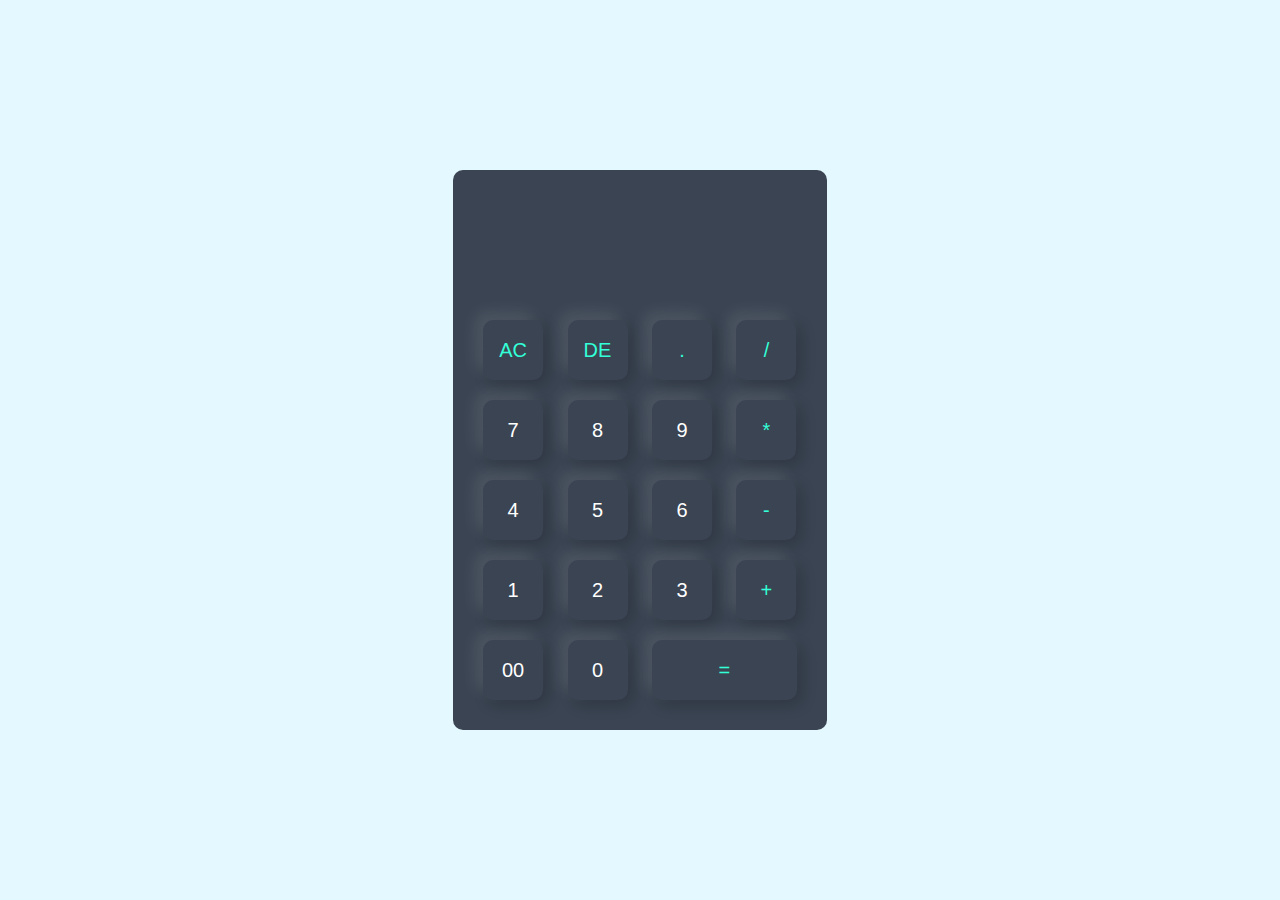
<file: index.html>
<!DOCTYPE html>
<html lang="en">
<head>
    <meta charset="UTF-8">
    <meta name="viewport" content="width=device-width, initial-scale=1.0">
    <title>calculator</title>

    <link rel="stylesheet" href="main.css">
</head>
<body>

    <div class="container">
        <div class="calculator">
            <form>
                <div class="display">
                    <input type="text" name="display">
                </div>
                <div>
                    <input type="button" value="AC" onclick="display.value = ''" class="operator">
                    <input type="button" value="DE" onclick="display.value = display.value.toString().slice(0, -1)" class="operator">
                    <input type="button" value="." onclick="display.value += '.'" class="operator">
                    <input type="button" value="/" onclick="display.value += '/'" class="operator">
                </div>
                <div>
                    <input type="button" value="7" onclick="display.value += '7'">
                    <input type="button" value="8" onclick="display.value += '8'">
                    <input type="button" value="9" onclick="display.value += '9'">
                    <input type="button" value="*" onclick="display.value += '*'" class="operator">
                </div>
                <div>
                    <input type="button" value="4" onclick="display.value += '4'">
                    <input type="button" value="5" onclick="display.value += '5'">
                    <input type="button" value="6" onclick="display.value += '6'">
                    <input type="button" value="-" onclick="display.value += '-'" class="operator">
                </div>
                <div>
                    <input type="button" value="1" onclick="display.value += '1' ">
                    <input type="button" value="2" onclick="display.value += '2' ">
                    <input type="button" value="3" onclick="display.value += '3' ">
                    <input type="button" value="+" onclick="display.value += '+' " class="operator">
                </div>
                <div>
                    <input type="button" value="00" onclick="display.value += '00' ">
                    <input type="button" value="0" onclick="display.value += '0' ">
                    <input type="button" value="=" onclick="display.value = eval(display.value)" class="equal operator">
                </div>



            </form>
        </div>
    </div>
    
</body>
</html>
</file>
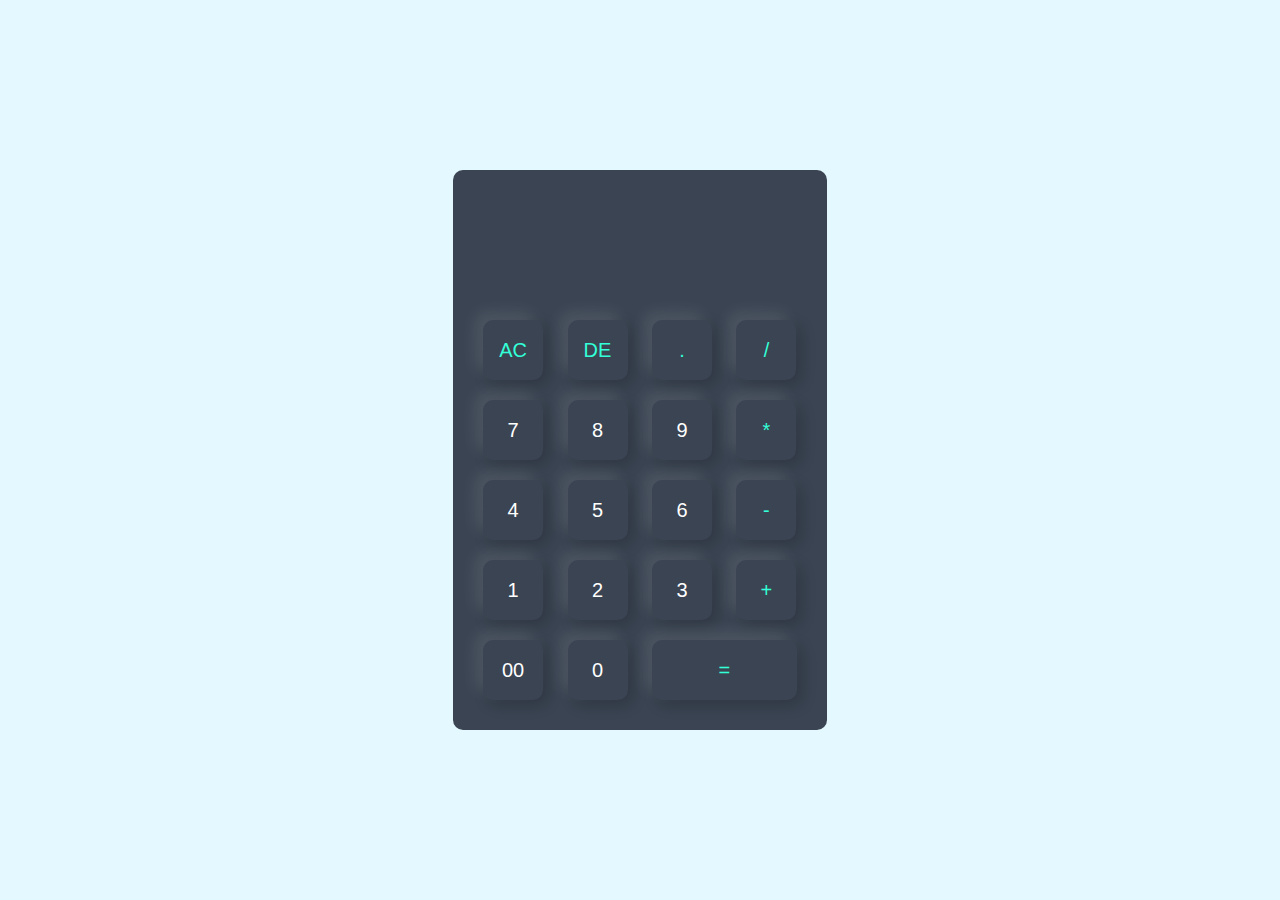
<file: calculyator/index.html>
<!DOCTYPE html>
<html lang="en">
<head>
    <meta charset="UTF-8">
    <meta name="viewport" content="width=device-width, initial-scale=1.0">
    <title>calculator</title>

    <link rel="stylesheet" href="./css/main.css">
</head>
<body>

    <div class="container">
        <div class="calculator">
            <form>
                <div class="display">
                    <input type="text" name="display">
                </div>
                <div>
                    <input type="button" value="AC" onclick="display.value = ''" class="operator">
                    <input type="button" value="DE" onclick="display.value = display.value.toString().slice(0, -1)" class="operator">
                    <input type="button" value="." onclick="display.value += '.'" class="operator">
                    <input type="button" value="/" onclick="display.value += '/'" class="operator">
                </div>
                <div>
                    <input type="button" value="7" onclick="display.value += '7'">
                    <input type="button" value="8" onclick="display.value += '8'">
                    <input type="button" value="9" onclick="display.value += '9'">
                    <input type="button" value="*" onclick="display.value += '*'" class="operator">
                </div>
                <div>
                    <input type="button" value="4" onclick="display.value += '4'">
                    <input type="button" value="5" onclick="display.value += '5'">
                    <input type="button" value="6" onclick="display.value += '6'">
                    <input type="button" value="-" onclick="display.value += '-'" class="operator">
                </div>
                <div>
                    <input type="button" value="1" onclick="display.value += '1' ">
                    <input type="button" value="2" onclick="display.value += '2' ">
                    <input type="button" value="3" onclick="display.value += '3' ">
                    <input type="button" value="+" onclick="display.value += '+' " class="operator">
                </div>
                <div>
                    <input type="button" value="00" onclick="display.value += '00' ">
                    <input type="button" value="0" onclick="display.value += '0' ">
                    <input type="button" value="=" onclick="display.value = eval(display.value)" class="equal operator">
                </div>



            </form>
        </div>
    </div>
    
</body>
</html>
</file>
<file: main.css>
*{
    margin: 0;
    padding: 0;
    font-family: 'Poppins', sans-serif;
    box-sizing: border-box;
}


.container{
    width: 100%;
    height: 100vh;
    background: #e3f9ff;
    display: flex;
    justify-content: center;
    align-items: center;
}


.calculator{
    background: #3a4452;
    padding: 20px;
    border-radius: 10px;
}

.calculator form input{
    border: 0;
    outline: 0;
    width: 60px;
    height: 60px;
    border-radius: 10px;
    box-shadow: -8px -8px 15px rgba(255, 255, 255, 0.1), 5px 5px 15px rgba(0, 0, 0, 0.2);
    background: transparent;
    font-size: 20px;
    color: #fff;
    cursor: pointer;
    margin: 10px;
}

form .display{
    display: flex;
    justify-content: flex-end;
    margin: 20px 0;
}

form .display input{
    text-align: right;
    flex: 1;
    font-size: 45px;
    box-shadow: none;
}

form input.equal{
    width: 145px;
}

form input.operator{
    color: #33ffd8;
}
</file>
<file: calculyator/css/main.css>
*{
    margin: 0;
    padding: 0;
    font-family: 'Poppins', sans-serif;
    box-sizing: border-box;
}


.container{
    width: 100%;
    height: 100vh;
    background: #e3f9ff;
    display: flex;
    justify-content: center;
    align-items: center;
}


.calculator{
    background: #3a4452;
    padding: 20px;
    border-radius: 10px;
}

.calculator form input{
    border: 0;
    outline: 0;
    width: 60px;
    height: 60px;
    border-radius: 10px;
    box-shadow: -8px -8px 15px rgba(255, 255, 255, 0.1), 5px 5px 15px rgba(0, 0, 0, 0.2);
    background: transparent;
    font-size: 20px;
    color: #fff;
    cursor: pointer;
    margin: 10px;
}

form .display{
    display: flex;
    justify-content: flex-end;
    margin: 20px 0;
}

form .display input{
    text-align: right;
    flex: 1;
    font-size: 45px;
    box-shadow: none;
}

form input.equal{
    width: 145px;
}

form input.operator{
    color: #33ffd8;
}
</file>
